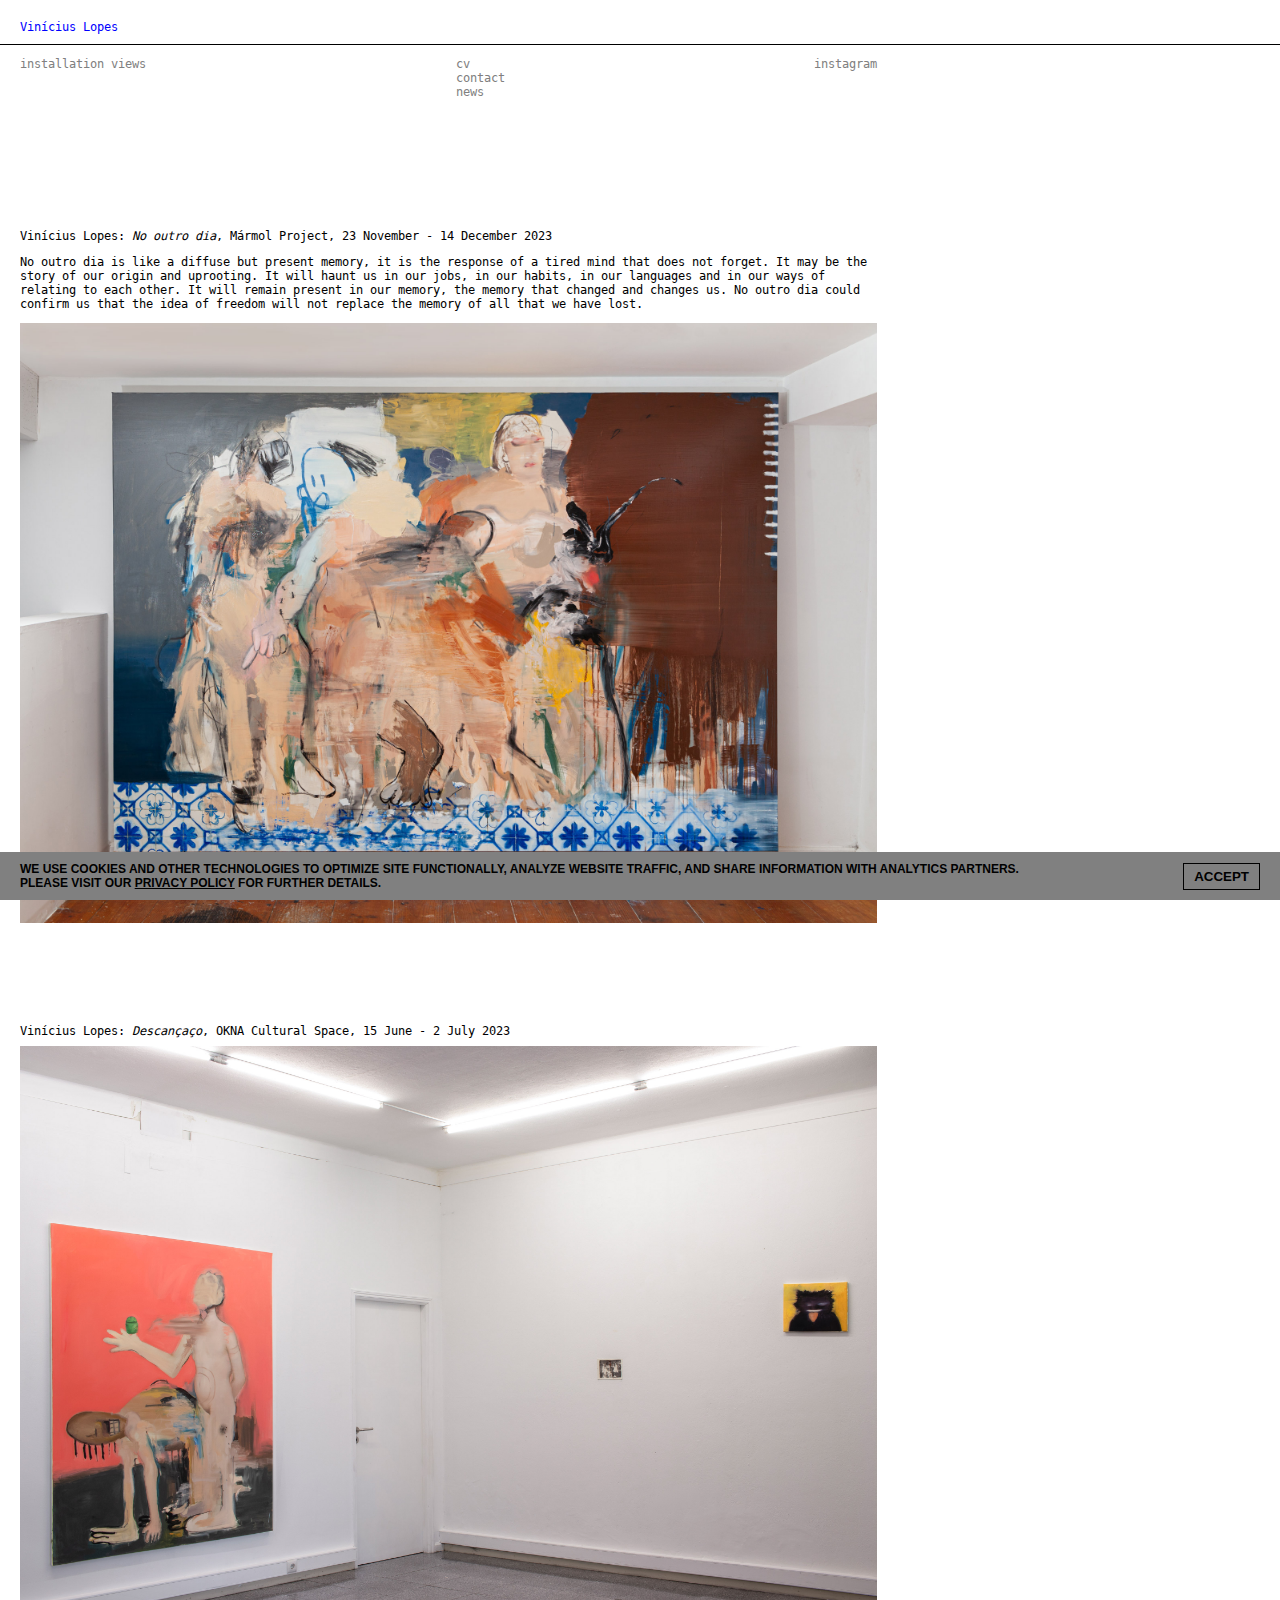
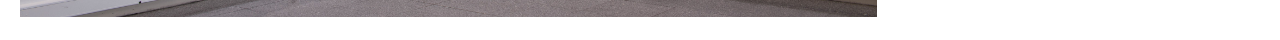
<file: index.html>
<!DOCTYPE html>
<html lang="en-UK">
<head>
    <meta charset="UTF-8">
    <meta name="viewport" content="width=device-width, initial-scale=1.0">
    <meta name="description" content="Vinicius Lopes was born in Bahia, Brazil in 1993. His relationship with the medium is influenced by the internet, photography, television and cinema. Using found images, his works explore the aesthetic and structural potentialities of image production and how these are implicitly involved in cultural processes, and in the way events are documented and understood collectively.">
    <meta name="keywords" content="Vinicius Lopes, arte, street art, internet, fotografia, televisão, cinema, produção de imagens">
    
    <title>Vinícius Lopes</title>
    <link rel="stylesheet" href="assets/css/styles.css">
</head>
<body>
    <div id="menu-container">
        <a href="index.html">Vinícius Lopes</a>
    </div>

    <div class="row">
       <div id="menu1">
            <nav class="menu">
                <ul>
                    <li><a href="#" data-content="assets/navegation/installation_views.html" id="installation-link">installation views</a></li>
                    <!-- <li><a href="#" data-content="navegation/selected_works.html">selected works</a></li>
                    <li><a href="#" data-content="navegation/cv.html">texts</a></li> -->
                </ul>
            </nav>
       </div>
    
        <div id="menu2">
            <nav class="menu">
                <ul>
                    <li><a href="#" data-content="assets/navegation/cv.html">cv</a></li>
                    <li><a href="#" data-content="assets/navegation/contact.html">contact</a></li>
                    <li><a href="#" data-content="assets/navegation/news.html">news</a></li>
                </ul>
            </nav>
        </div>
    
        <div id="menu3">
            <nav class="menu">
                <ul>
                    <li><a href="https://instagram.com/viniciuslopesstudio" target="_blank">instagram</a></li>
                </ul>
            </nav>
        </div>
    </div>

    <div id="content">
        <!-- Adicione mais imagens conforme necessário -->
        <div id="post">
            <em>
                <h1>Vinícius Lopes: <i>No outro dia</i>, Mármol Project, 23 November - 14 December 2023</h1>
                <p>No outro dia is like a diffuse but present memory, it is the response of a tired mind that does not forget. It may be the story of our origin and uprooting. It will haunt us in our jobs, in our habits, in our languages and in our ways of relating to each other. It will remain present in our memory, the memory that changed and changes us. No outro dia could confirm us that the idea of freedom will not replace the memory of all that we have lost.
                </p>
            </em>
            <section class="gallery-main">
                <a href="assets/installation_views/no_outro_dia.html">
                    <img src="assets/imgs/installation_views/no_outro_dia/viniciuslopes_no_outro_dia_installationview_1.jpg" alt="no outro dia">
                </a>
            </section>
        </div>
        

        <!-- Adicione mais imagens conforme necessário -->
        <div id="post_keep">
            <em>
                <h1>Vinícius Lopes: <i>Descançaço</i>, OKNA Cultural Space, 15 June - 2 July 2023</h1>
            </em>
            <section class="gallery-main">
                <a href="assets/installation_views/descancaco.html">
                    <img src="assets/imgs/installation_views/descancaco/viniciuslopes_descancaco_installationview_2.jpg" alt="no outro dia">
                </a>
            </section>
        </div>
    </div>



    <div id="cookie-bar">
        <p>We use cookies and other technologies to optimize site functionally, analyze website traffic, and share information with analytics partners.<br>
        Please visit our <a href="#" data-content="assets/navegation/privacy_policy.html" target="_blank"><span style="font-weight: bold;"><u>Privacy Policy</u></a></span> for further details.</p>
       <div id="cookie-button"> 
            <button onclick="acceptCookies()">Accept</button>
        </div>
    </div>

    <script>
        function acceptCookies() {
            // Oculta o aviso de cookies
            document.getElementById('cookie-bar').style.display = 'none';
            // Define um cookie para armazenar o consentimento do usuário
            document.cookie = "cookies_accepted=true; expires=Fri, 31 Dec 9999 23:59:59 GMT; path=/";
        }

        document.addEventListener('DOMContentLoaded', function() {
            // Verifica se o usuário já aceitou os cookies
            if (document.cookie.split(';').some((item) => item.trim().startsWith('cookies_accepted='))) {
                // Oculta o aviso de cookies se o consentimento já foi dado
                document.getElementById('cookie-bar').style.display = 'none';
            }
        });
    </script>

    <script src="assets/javascript/script.js"></script>
    
</body>
</html>
</file>
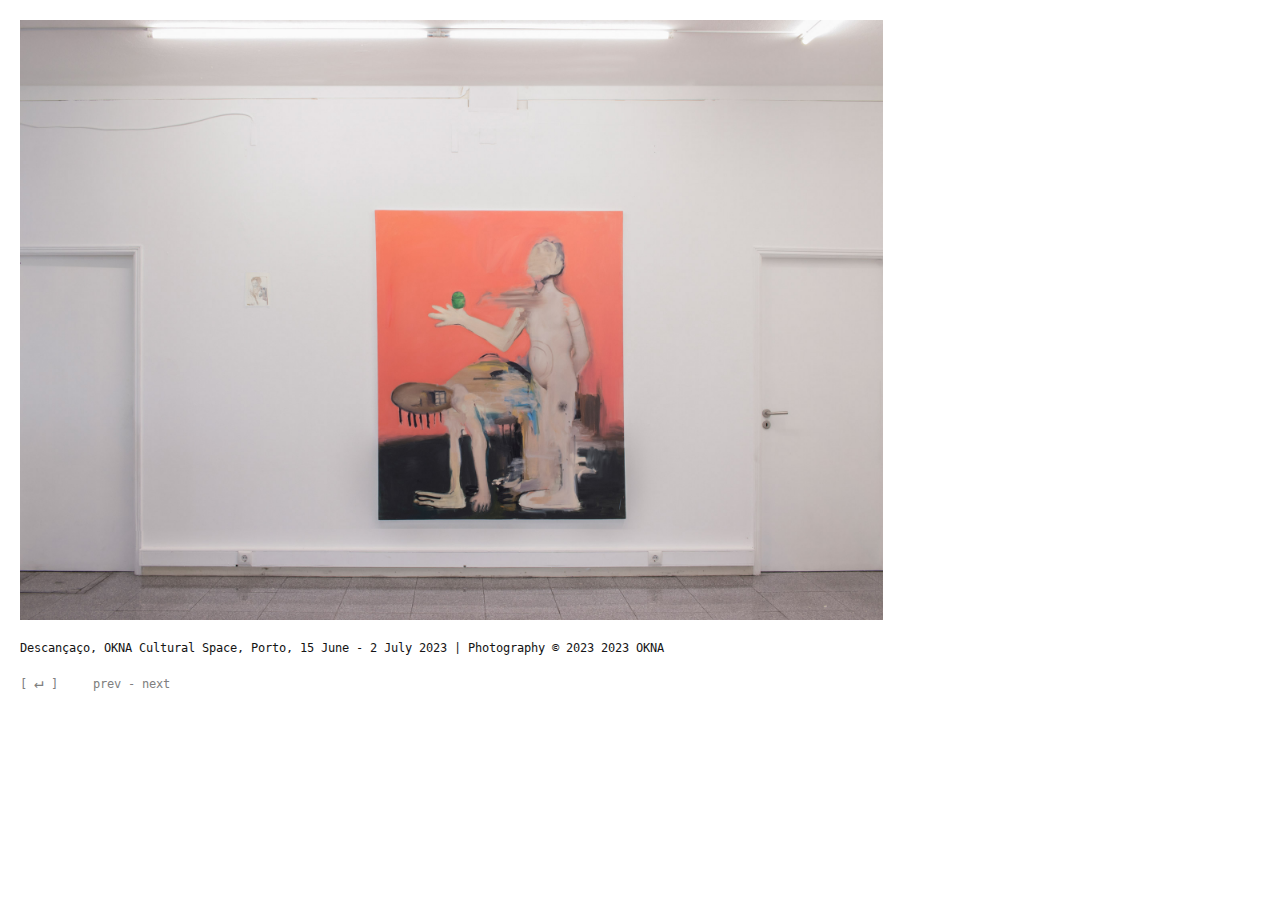
<file: assets/installation_views/descancaco.html>
<!DOCTYPE html>
<html lang="en-UK">
<head>
    <meta charset="UTF-8">
    <meta name="viewport" content="width=device-width, initial-scale=1.0">
    <title>Vinícius Lopes - Descançaço</title>
    <link rel="stylesheet" href="../css/styles_modal.css">
</head>
<body>

    <img id="current-img" class="gallery-img" src="../imgs/installation_views/descancaco/viniciuslopes_descancaco_installationview_2.jpg" alt="Foto 1">
    <div id="content">
        <div id="info_modal">
            <h1>Descançaço, OKNA Cultural Space, Porto, 15 June - 2 July 2023 | Photography © 2023 2023 OKNA </h1>
        </div>
    </div>
    
    <footer>
        <div id="menu_modal">
            <p>
                <a href="javascript:history.back()" alt="back">[ <span style="font-size: 16px;">↵</span> ]</a>
                &nbsp;&nbsp;&nbsp;
                <a id="prev-btn">prev</a>
                -
                <a id="next-btn">next</a>
            </p>
        </div>

        <div id="menu_modal_mobile">
            <p>
                <a href="javascript:history.back()" alt="back">[ <span style="font-size: 16px;">↵</span> ]</a>
                &nbsp;&nbsp;&nbsp;
                <a id="prev-btn-mobile">prev</a>
                <a id="next-btn-mobile">next</a>
            </p>
        </div>
    </footer>

    <script src="../javascript/modal/descancaco_modal.js"></script>
</body>
</html>
</file>
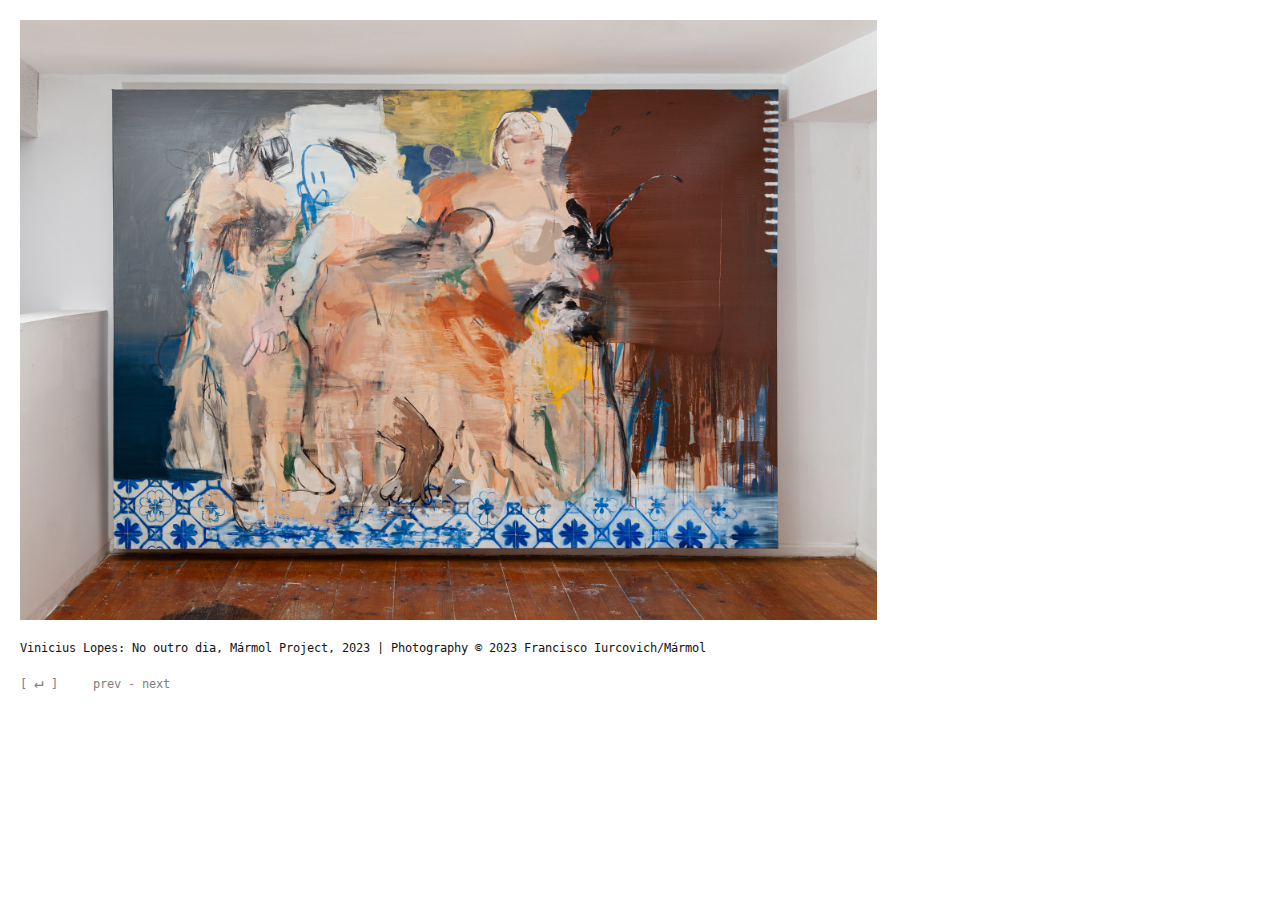
<file: assets/installation_views/no_outro_dia.html>
<!DOCTYPE html>
<html lang="en-UK">
<head>
    <meta charset="UTF-8">
    <meta name="viewport" content="width=device-width, initial-scale=1.0">
    <title>Vinícius Lopes - No outro dia</title>
    <link rel="stylesheet" href="../css/styles_modal.css">
</head>
<body>

    <img id="current-img" class="gallery-img" src="../imgs/installation_views/no_outro_dia/viniciuslopes_no_outro_dia_installationview_1.jpg" alt="Foto 1">
    <div id="content">
        <div id="info_modal">
            <h1>Vinicius Lopes: No outro dia, Mármol Project, 2023 | Photography © 2023 Francisco Iurcovich/Mármol</h1>
        </div>
    </div>
    
    <footer>
        <div id="menu_modal">
            <p>
                <a href="javascript:history.back()" alt="back">[ <span style="font-size: 16px;">↵</span> ]</a>
                &nbsp;&nbsp;&nbsp;
                <a id="prev-btn">prev</a>
                -
                <a id="next-btn">next</a>
            </p>
        </div>

        <div id="menu_modal_mobile">
            <p>
                <a href="javascript:history.back()" alt="back">[ <span style="font-size: 16px;">↵</span> ]</a>
                &nbsp;&nbsp;&nbsp;
                <a id="prev-btn-mobile">prev</a>
                <a id="next-btn-mobile">next</a>
            </p>
        </div>
    </footer>

    <script src="../javascript/modal/no_outro_dia_modal.js"></script>
</body>
</html>
</file>
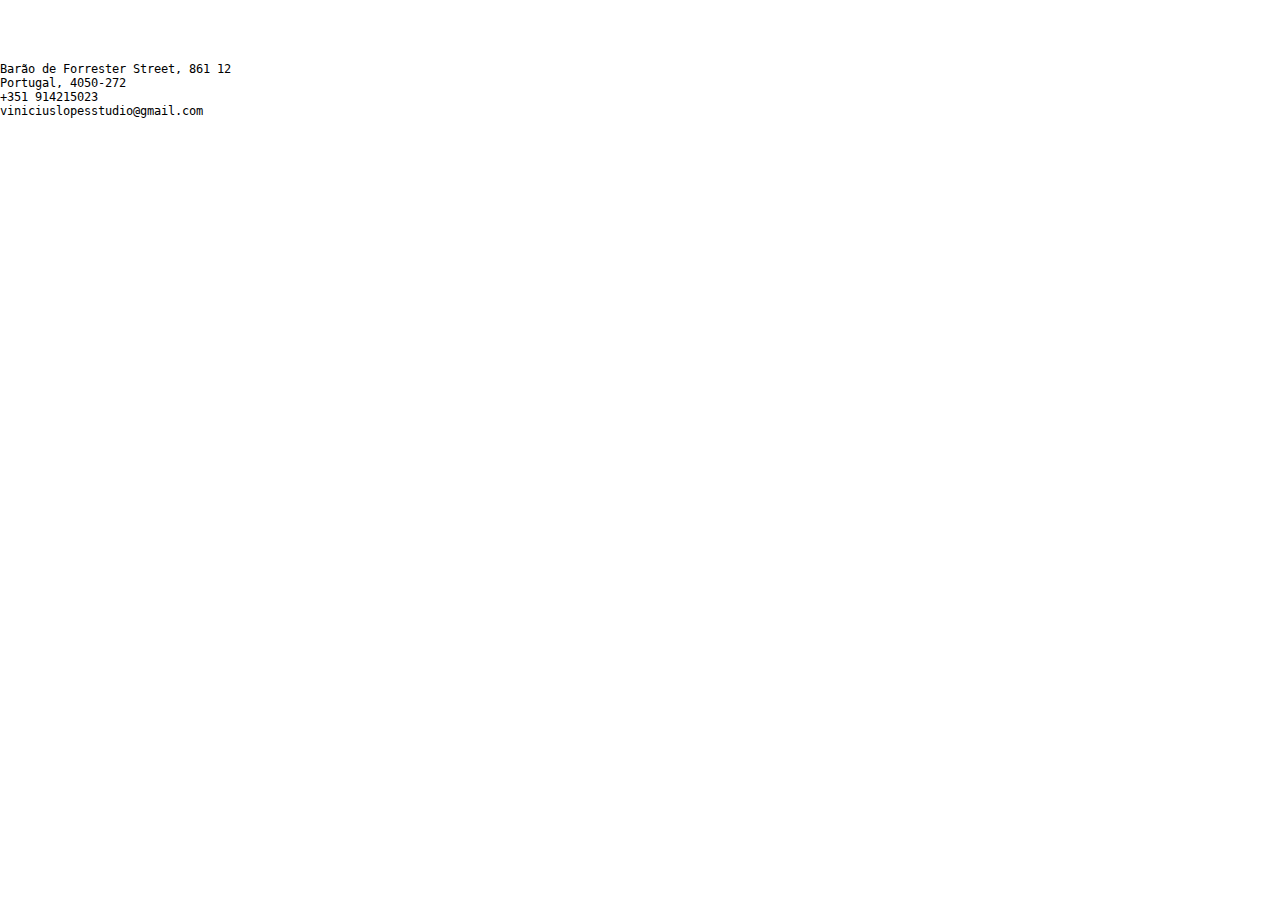
<file: assets/navegation/contact.html>
<!DOCTYPE html>
<html lang="en-UK">
<head>
    <meta charset="UTF-8">
    <meta name="viewport" content="width=device-width, initial-scale=1.0">
    <title>Contact</title>
    <link rel="stylesheet" href="../css/styles.css">
</head>
<body>
<div id="cv">
    <p>Barão de Forrester Street, 861 12<br>
    Portugal, 4050-272<br>
    +351 914215023<br>
    viniciuslopesstudio@gmail.com</p><br>
</div>
</body>
</html>
</file>
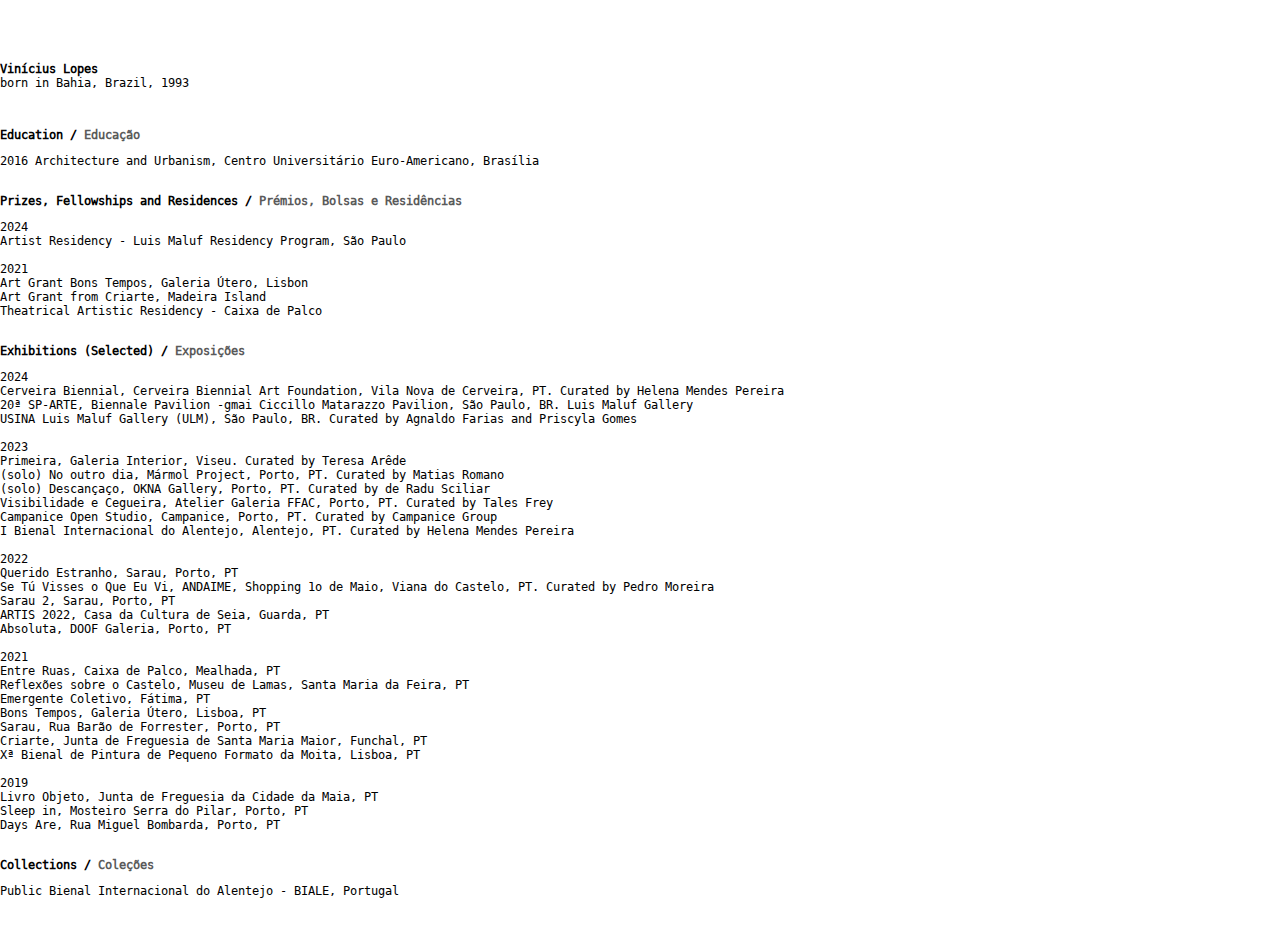
<file: assets/navegation/cv.html>
<!DOCTYPE html>
<html lang="en-UK">
<head>
    <meta charset="UTF-8">
    <meta name="viewport" content="width=device-width, initial-scale=1.0">
    <title>CV</title>
    <link rel="stylesheet" href="../css/styles.css">
</head>
<body>
<div id="cv">
                <p><b>Vinícius Lopes</b><br>
                born in Bahia, Brazil, 1993</p>
                <br>
                
                <p class="h1_cv">Education / <span style="color: #5a5a5a;">Educação</span></p>
                <p>2016    
                Architecture and Urbanism, Centro Universitário Euro-Americano, Brasília<br><br></p>
                
                <p class="h1_cv">Prizes, Fellowships and Residences / <span style="color: #5a5a5a;">Prémios, Bolsas e Residências</span></p>
                <p>
                2024<br> 
                Artist Residency - Luis Maluf Residency Program, São Paulo<br><br>
                2021<br> 
                Art Grant Bons Tempos, Galeria Útero, Lisbon<br>
                Art Grant from Criarte, Madeira Island<br> 
                Theatrical Artistic Residency - Caixa de Palco<br><br> 
                </p>

                <p class="h1_cv">Exhibitions (Selected) / <span style="color: #5a5a5a;">Exposições</span></p>
                <p>
                2024<br> 
                Cerveira Biennial, Cerveira Biennial Art Foundation, Vila Nova de Cerveira, PT. Curated by Helena Mendes Pereira<br> 
                20ª SP-ARTE, Biennale Pavilion -gmai Ciccillo Matarazzo Pavilion, São Paulo, BR. Luis Maluf Gallery<br> 
                USINA Luis Maluf Gallery (ULM), São Paulo, BR. Curated by Agnaldo Farias and Priscyla Gomes<br><br> 

                2023<br>     
                Primeira, Galeria Interior, Viseu. Curated by Teresa Arêde<br>
                (solo) No outro dia, Mármol Project, Porto, PT. Curated by Matias Romano<br> 
                (solo) Descançaço, OKNA Gallery, Porto, PT. Curated by de Radu Sciliar<br> 
                Visibilidade e Cegueira, Atelier Galeria FFAC, Porto, PT. Curated by Tales Frey<br> 
                Campanice Open Studio, Campanice, Porto, PT. Curated by Campanice Group<br> 
                I Bienal Internacional do Alentejo, Alentejo, PT. Curated by Helena Mendes Pereira<br><br> 

                2022<br>     
                Querido Estranho, Sarau, Porto, PT<br> 
                Se Tú Visses o Que Eu Vi, ANDAIME, Shopping 1o de Maio, Viana do Castelo, PT. Curated by Pedro Moreira<br> 
                Sarau 2, Sarau, Porto, PT<br> 
                ARTIS 2022, Casa da Cultura de Seia, Guarda, PT<br> 
                Absoluta, DOOF Galeria, Porto, PT<br><br> 

                2021<br>	 
                Entre Ruas, Caixa de Palco, Mealhada, PT<br> 
                Reflexões sobre o Castelo, Museu de Lamas, Santa Maria da Feira, PT<br> 
                Emergente Coletivo, Fátima, PT<br> 
                Bons Tempos, Galeria Útero, Lisboa, PT<br> 
                Sarau, Rua Barão de Forrester, Porto, PT<br> 
                Criarte, Junta de Freguesia de Santa Maria Maior, Funchal, PT<br> 
                Xª Bienal de Pintura de Pequeno Formato da Moita, Lisboa, PT<br><br> 

                2019<br>
                Livro Objeto, Junta de Freguesia da Cidade da Maia, PT<br> 
                Sleep in, Mosteiro Serra do Pilar, Porto, PT<br> 
                Days Are, Rua Miguel Bombarda, Porto, PT<br><br> 
        </p>
                <p class="h1_cv">Collections / <span style="color: #5a5a5a;">Coleções</span></p>
                Public 	  Bienal Internacional do Alentejo - BIALE, Portugal<br><br><br>
</div>
</body>
</html>
</file>
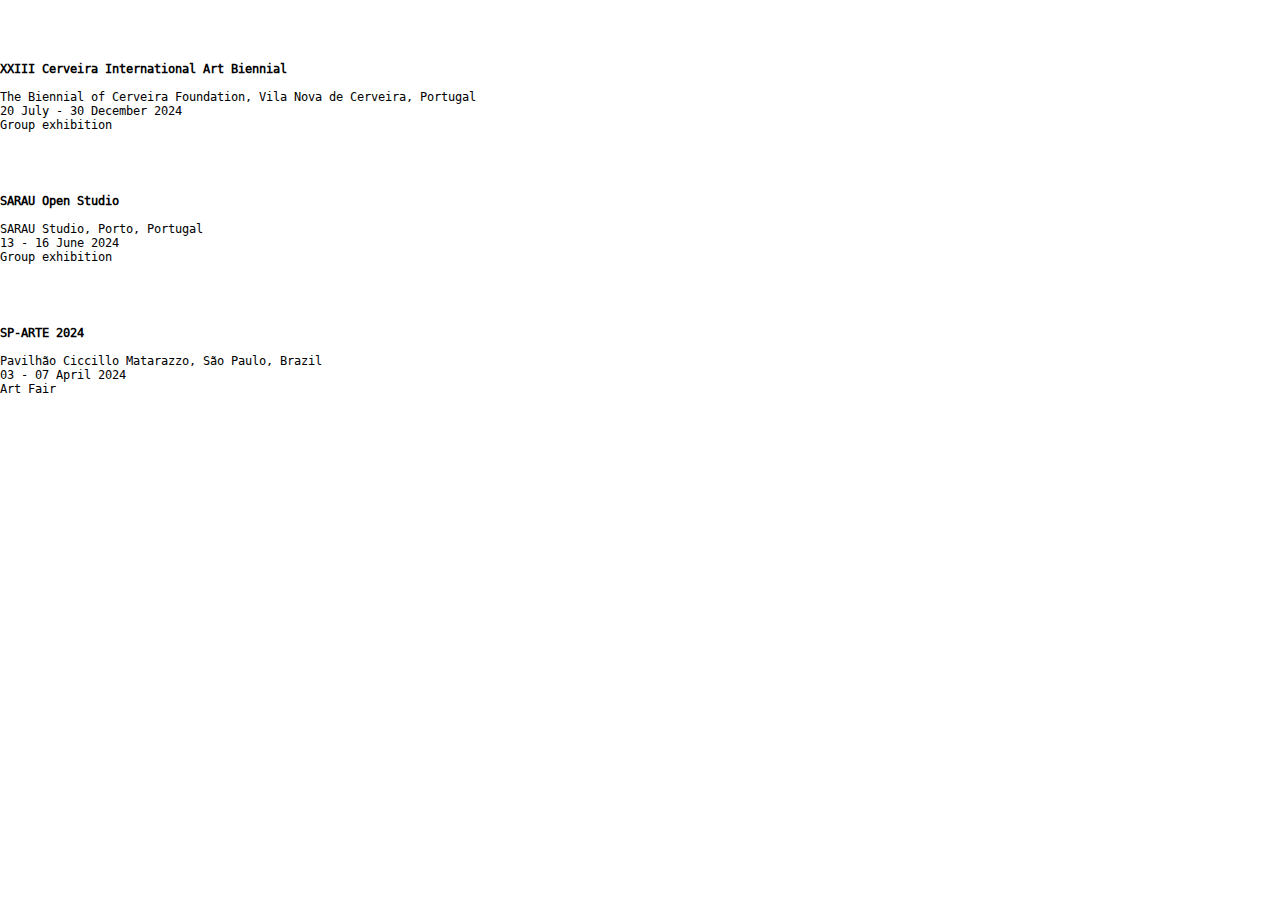
<file: assets/navegation/news.html>
<!DOCTYPE html>
<html lang="en-UK">
<head>
    <meta charset="UTF-8">
    <meta name="viewport" content="width=device-width, initial-scale=1.0">
    <title>Installation Views</title>
    <link rel="stylesheet" href="../css/styles.css">
</head>
<body>
        <!-- Adicione mais imagens conforme necessário -->
        <div id="post_news">
            <p>
            <a href="https://bienaldecerveira.pt/xxiii-bienal-internacional-de-arte-de-cerveira-20-de-julho-a-30-de-dezembro-2024/" target="_blank">
                <b>XXIII Cerveira International Art Biennial</b><br><br>
            </a>
                The Biennial of Cerveira Foundation, Vila Nova de Cerveira, Portugal<br>
                20 July - 30 December 2024<br>
                Group exhibition
            </p>
        </div>
        <!-- Adicione mais imagens conforme necessário -->
        <div id="post_news">
            <a href="https://www.instagram.com/sarau.studio/" target="_blank">
                <b>SARAU Open Studio</b><br><br>
            </a>
                SARAU Studio, Porto, Portugal<br>
                13 - 16 June 2024<br>
                Group exhibition
            </p>
        </div>

        <!-- Adicione mais imagens conforme necessário -->
        <div id="post_news">
            <a href="https://www.sp-arte.com" target="_blank">
                <b>SP-ARTE 2024</b><br><br>
            </a>
                Pavilhão Ciccillo Matarazzo, São Paulo, Brazil<br>
                03 - 07 April 2024<br>
                Art Fair
            </p>
        </div>

</body>
</html>
</file>
<file: assets/css/styles.css>
@font-face {
    font-family: 'DejaVuSansMono';
    src: url('../ttf/DejaVuSansMono.ttf') format('truetype');
}

body {
    font-family: 'DejaVuSansMono', 'Times', sans-serif;
    margin: 0;
    padding: 0;
    background-color: #ffffff;
    font-size: 12px;
}
em {
    font-style: normal;
}
h1, h2, h3, h4 {
    font-weight: bold;
    font-size: 12px;
    text-decoration: none;
    font-weight: normal;
    color: #000;
}

a {
    font-size: 12px;
    text-decoration: none;
    font-weight: normal;
    color: #000;
}

#menu-container {
    border-bottom: 1px solid #000;
}

#menu-container a {
    text-decoration: none;
    color: #808080;
    padding-left: 20px;
    padding-top: 20px;
    padding-bottom: 10px;
    display: block;
    width: fit-content;
}

#menu-container a:hover {
    text-decoration: none;
    color: blue;
    display: block;
}

.row {
    display: flex;
    max-width: 877px;
    justify-content: space-between; 
}

#menu3 {
    float: right;
}

.menu ul {
    list-style-type: none;
    padding: 0;
}

.menu ul li:last-child {
    margin-right: 0; /* Remove a margem do último item para evitar espaçamento extra */
}

.menu ul li {
    text-align: left;
    padding-left: 20px;
}

.menu ul li a {
    text-decoration: none;
    color: #808080;
    display: block;
    width: fit-content;
}

.menu ul li a:hover {
    text-decoration: none;
    color: blue;
    display: block;
}

.menu ul li a.active {
    color: blue;
    font-weight: normal;
}

.no-active:active {
    pointer-events: none;
}

#content {
    display: block;
    padding-left: 20px;
    padding-top: 60px;
}

#cv {
    padding-top: 50px;
    color: #000;
}

#cv, #privacy_policy {
    max-width: 857px;
}

.h1_cv {
    color: #000;
    font-weight: bold;
}

.spacing {
    padding-left: 90px;
}

.spacing_first {
    padding-left: 54px;
}

header h1 {
    padding-top: 20px;
}

#post {
    padding-top: 50px;
    max-width: 857px;
}

#post_keep {
    padding-top: 70px;
}

#post_news {
    padding-top: 50px;
}

.gallery-main {
    display: block;
    flex-direction: column;
    align-items: left;
}

.gallery-main img {
    max-height: 600px;
    max-width: 857px;
    margin-bottom: 20px;
}

.slideshow-container {
    position: relative;
    max-width: 100%;
    margin: auto;
}

.slides {
    display: none;
}

.slides.active {
    display: block;
}

#cookie-bar {
    position: fixed;
    bottom: 0;
    left: 0;
    width: 100%;
    background-color: #808080;
    text-align: left;
    padding: 10px 0 10px 20px;
    z-index: 1000;
    display: flex;
    justify-content: space-between;
    align-items: center;
}

#cookie-bar p {
    font-family: 'Helvetica', 'Arial', sans-serif;
    font-size: 12px;
    font-weight: bold;
    text-transform: uppercase;
    margin: 0;
    color: #000;
}

#cookie-button {
    padding: 0 40px 0 20px;
}

#cookie-bar button {
    font-family: 'Helvetica', 'Arial', sans-serif;
    color: #000;
    font-weight: bold;
    text-transform: uppercase;
    background-color: #808080;
    cursor: pointer;
    border: 1px solid #000;
    padding: 5px 10px;
    white-space: nowrap;
    letter-spacing: 0;
    box-sizing: border-box;
}

/* Media queries para dispositivos móveis */
@media (max-width: 768px) {
    body {
        font-size: 14px;
    }

    h1, h2, h3, h4 {
        font-size: 16px;
    }

    #menu-container a {
        color: #777777;
        padding-left: 10px;
        padding-top: 10px;
        padding-bottom: 5px;
        font-size: 14px;
    }

    .menu ul li a {
        color: #777777;
    }

    .row {
        flex-direction: column;
    }

    .menu {
        margin-right: 0;
    }

    #menu2, #menu3 {
        padding-left: 20px;
    }

    .menu ul li {
        padding-left: 10px;
        
    }

    #content {
        padding: 10px;
        padding-top: 40px;
    }

    #cv, #privacy_policy {
        max-width: 100%;
    }

    .spacing {
        padding-left: 20px;
    }

    .spacing_first {
        padding-left: 10px;
    }

    .gallery-main img {
        max-width: 100%;
        margin-bottom: 10px;
    }

    #cookie-bar {
        padding: 10px 0 10px 15px;
        max-width: 100% !important; 
    }

    #cookie-button {
        padding: 0 30px 0 15px;
    }

}

@media (max-width: 480px) {
    body {
        font-size: 12px;
    }

    h1, h2, h3, h4 {
        font-size: 12px;
    }

    #menu-container a {
        padding-left: 15px;
        padding-top: 15px;
        padding-bottom: 10px;
        font-size: 12px;
    }

    #menu2, #menu3 {
        padding-left: 0px;
    }

    .menu ul li {
        padding-left: 15px;
        width: fit-content;
    }

    #content {
        padding: 15px;
        padding-top: 20px;
    }

    #post {
        padding-top: 22px;
    }

    .spacing {
        padding-left: 10px;
    }

    .spacing_first {
        padding-left: 5px;
    }
}
</file>
<file: assets/css/styles_modal.css>
@font-face {
    font-family: 'DejaVuSansMono';
    src: url('../ttf/DejaVuSansMono.ttf') format('truetype');
}

html, body {
    float: left;
    margin: 0;
    padding: 10px;
    flex-direction: column;
    font-family: 'DejaVuSansMono', 'Times', sans-serif;
    font-size: 12px;
}

h1, h2, h3, h4 {
    font-weight: bold;
    font-size: 12px;
    text-decoration: none;
    font-weight: normal;
    color: #151515;
}

#menu-container a {
    display: none;
}

.gallery-img {
    max-height: 600px;
    cursor: pointer;
}

#content {
    display: flex;
    flex-direction: column;
    flex: 1;
    width: 100%;
    box-sizing: border-box;
}

#info_modal {
    flex: 1;
    padding-top: 10px;
    text-align: left;
    float: left;
    color: #000000;
}

#menu_modal {
    padding-top: 10px;
    float: left;
    color: #808080;
}

#menu_modal a {
    cursor: pointer;
}

#menu_modal a:hover {
    color: blue;
}
#menu_modal a{
    text-decoration: none;
    color: #808080;
}

#menu_modal_mobile {
    display: none; /* Escondido por padrão */
}

footer {
    display: block;
    max-width: 860px;
    text-align: center;
    margin-top: auto;
}

footer p {
    margin: 0;
}

/* MOBILE */
@media (max-width: 480px) {
    body {
        margin: 0;
        padding: 10px;
    }

    .gallery-img {
        max-width: 100%;
        max-height: 600px;
        display: block;
        float: left;
        cursor: pointer;
    }

    #menu_modal {
        display: none; /* Escondido em dispositivos móveis */
    }

    #extra_content {
        display: block; /* Mostrado em dispositivos móveis */
    }

    #menu_modal_mobile {
        text-align: center; /* Alinhamento do texto ao centro */
        padding: 20px 15px; /* Espaçamento interno do rodapé */
        position: fixed; /* ou absolute */
        bottom: 0;
        left: 0;
        margin-top: 20px;
        display: block; /* Mostrado em dispositivos móveis */
        text-align: left;
        width: 100%;
        color: #808080;
    }

    #menu_modal_mobile a{
        bottom: 0px;
        text-decoration: none;
        color: #808080;
    }

    #info_modal {
        flex: 1;
        padding-top: 10px;
        text-align: left;
        float: left;
        color: #000;
    }

}
</file>
